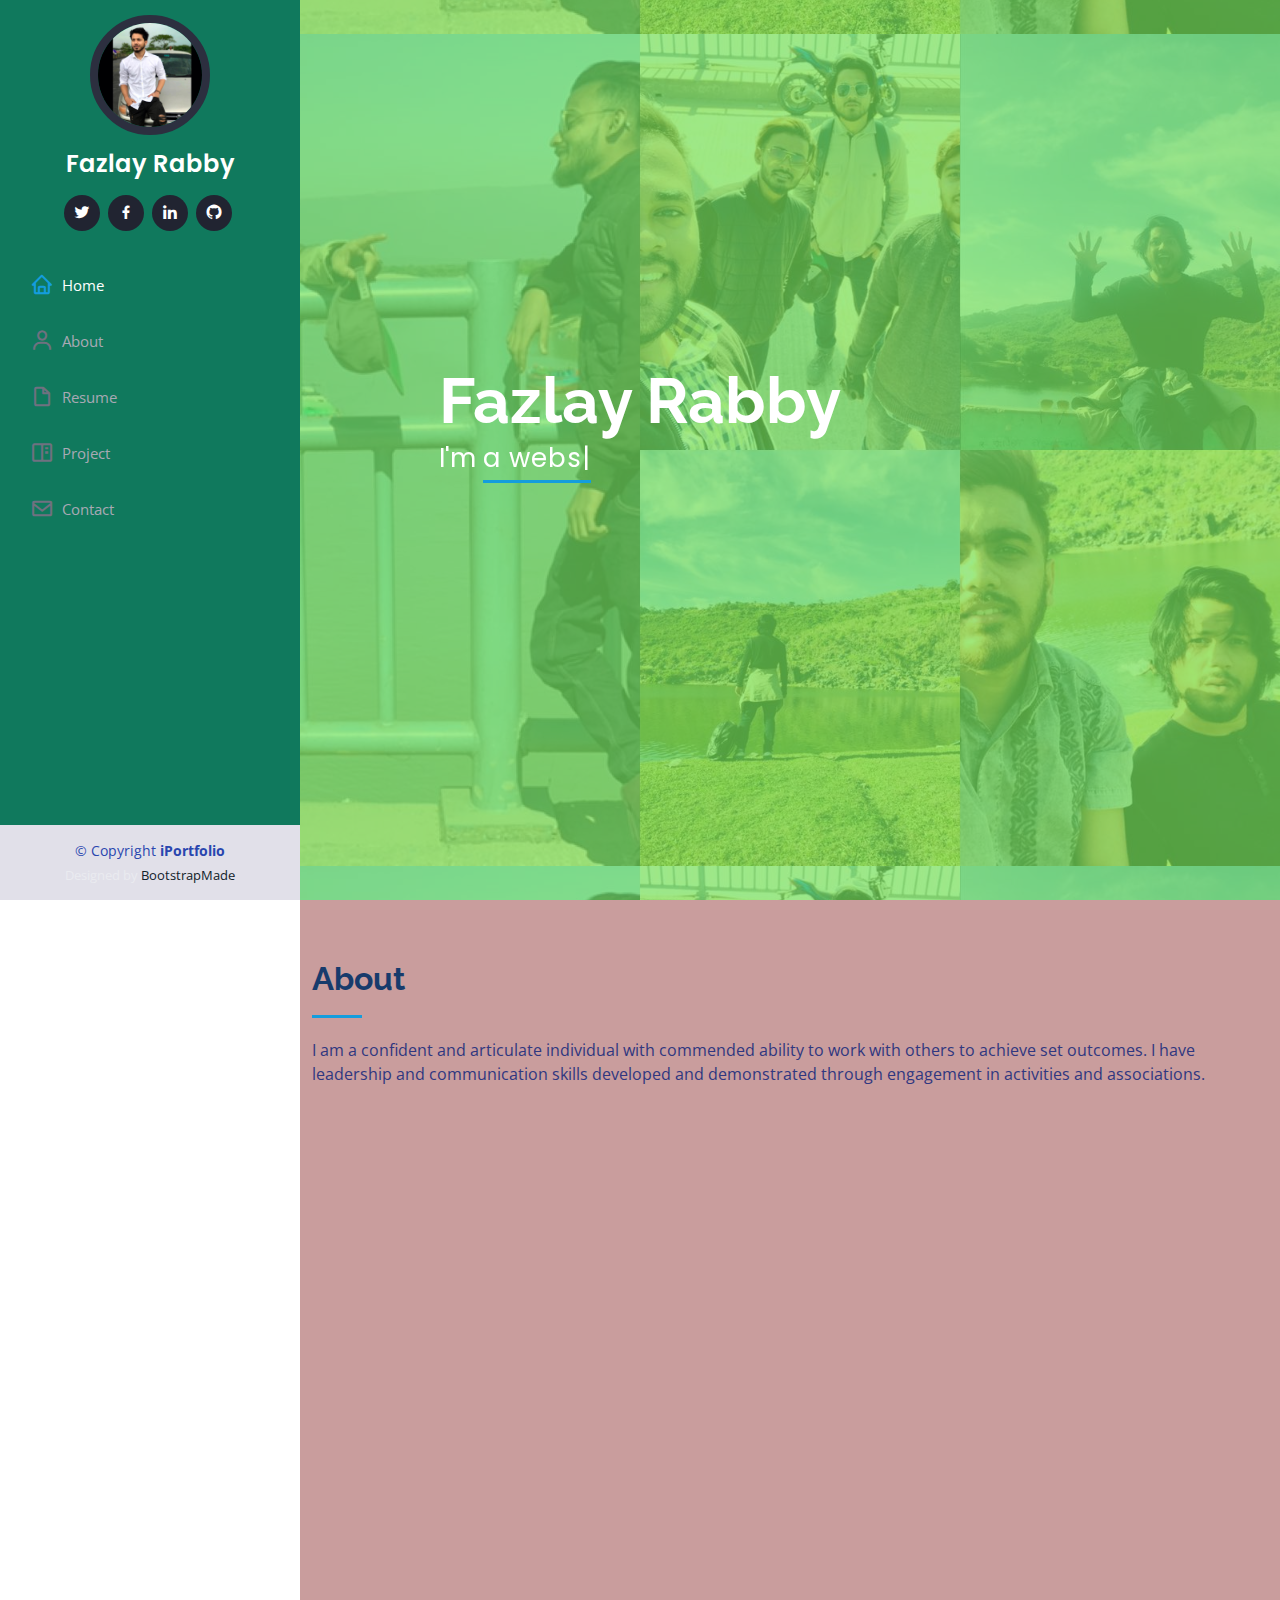
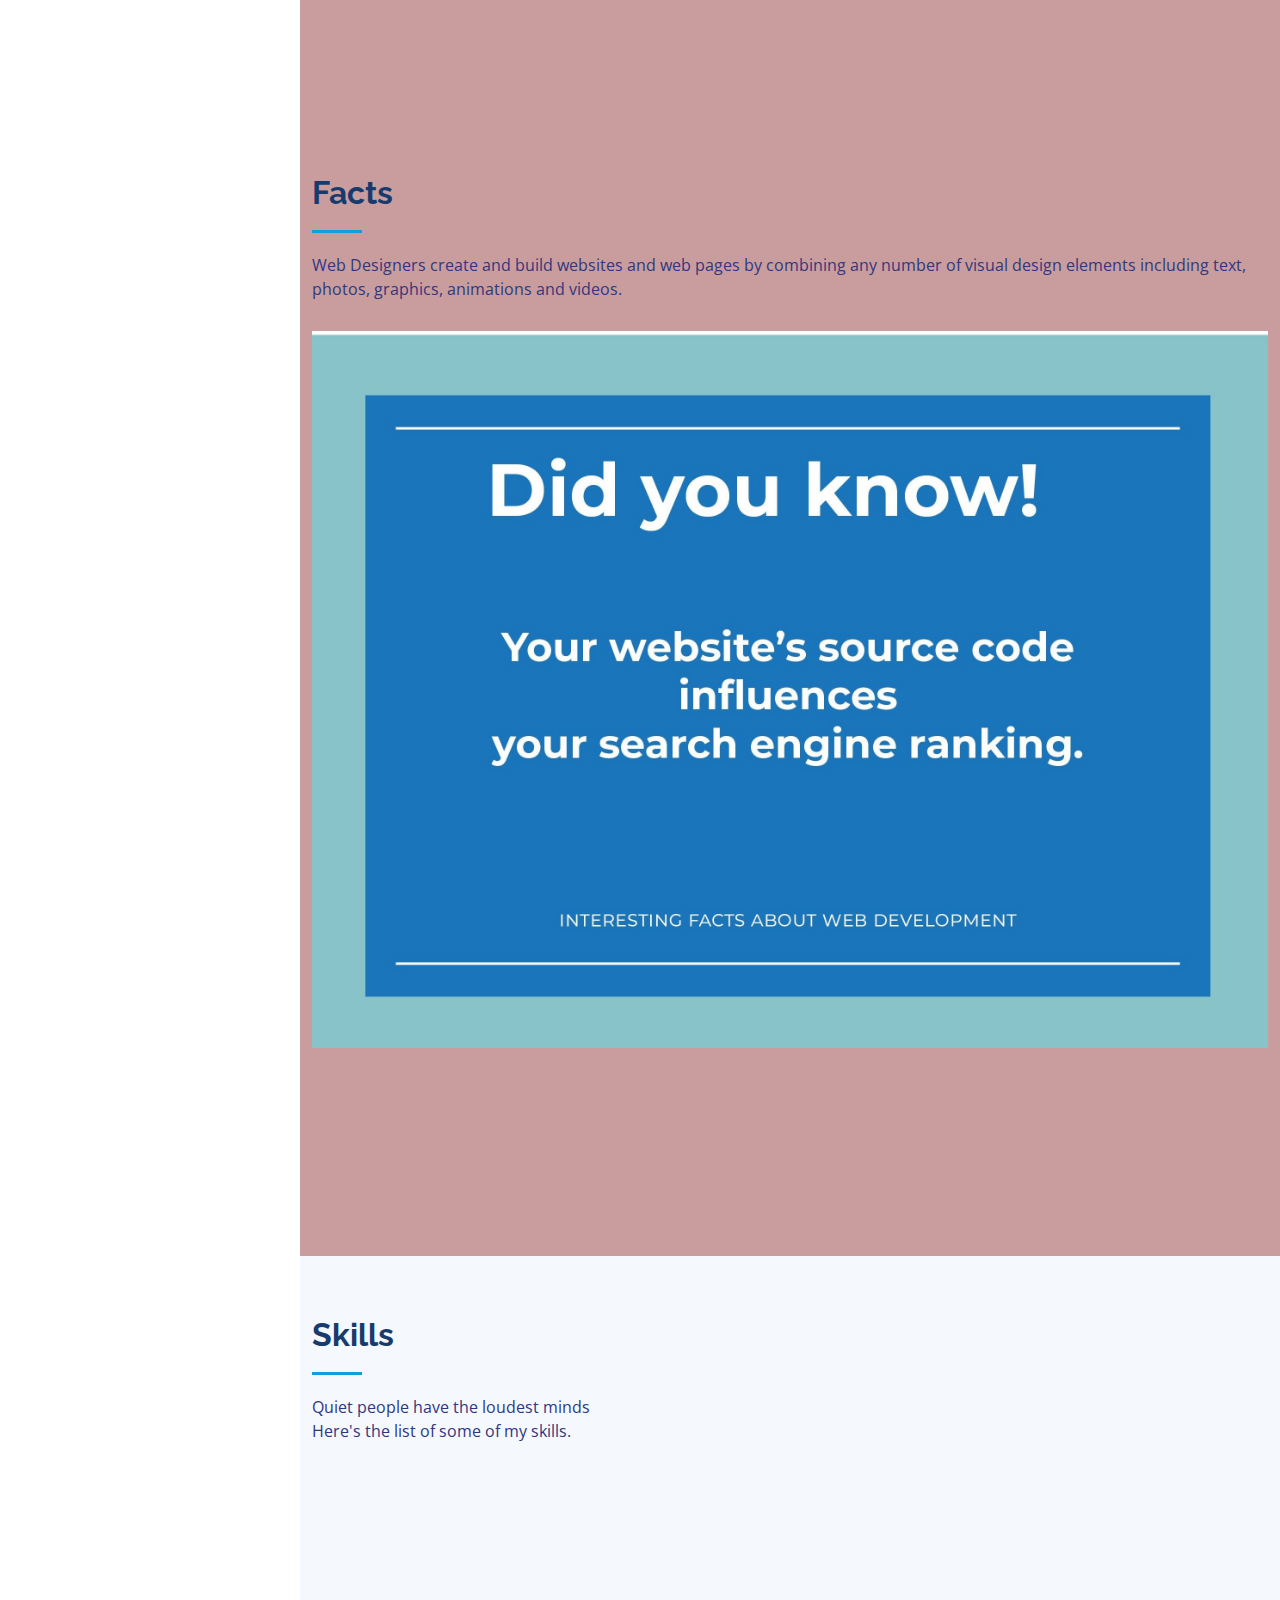
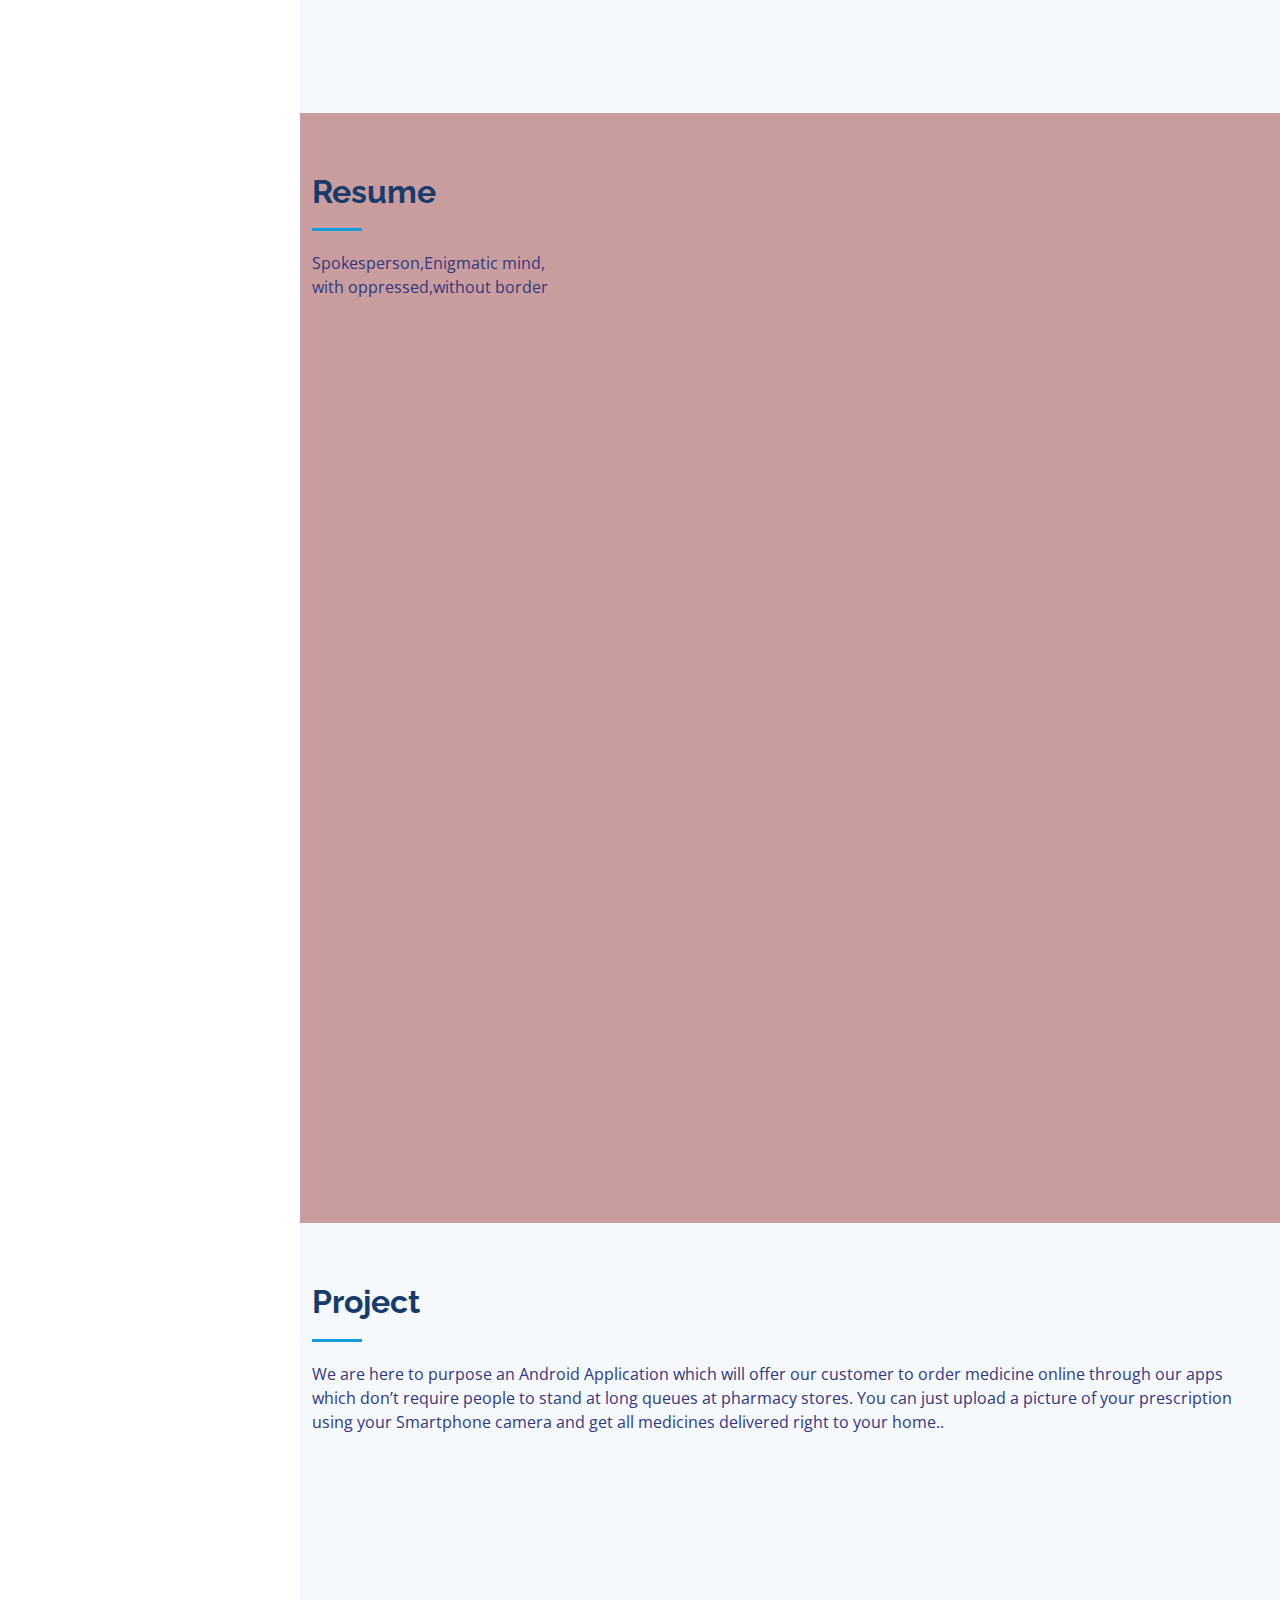
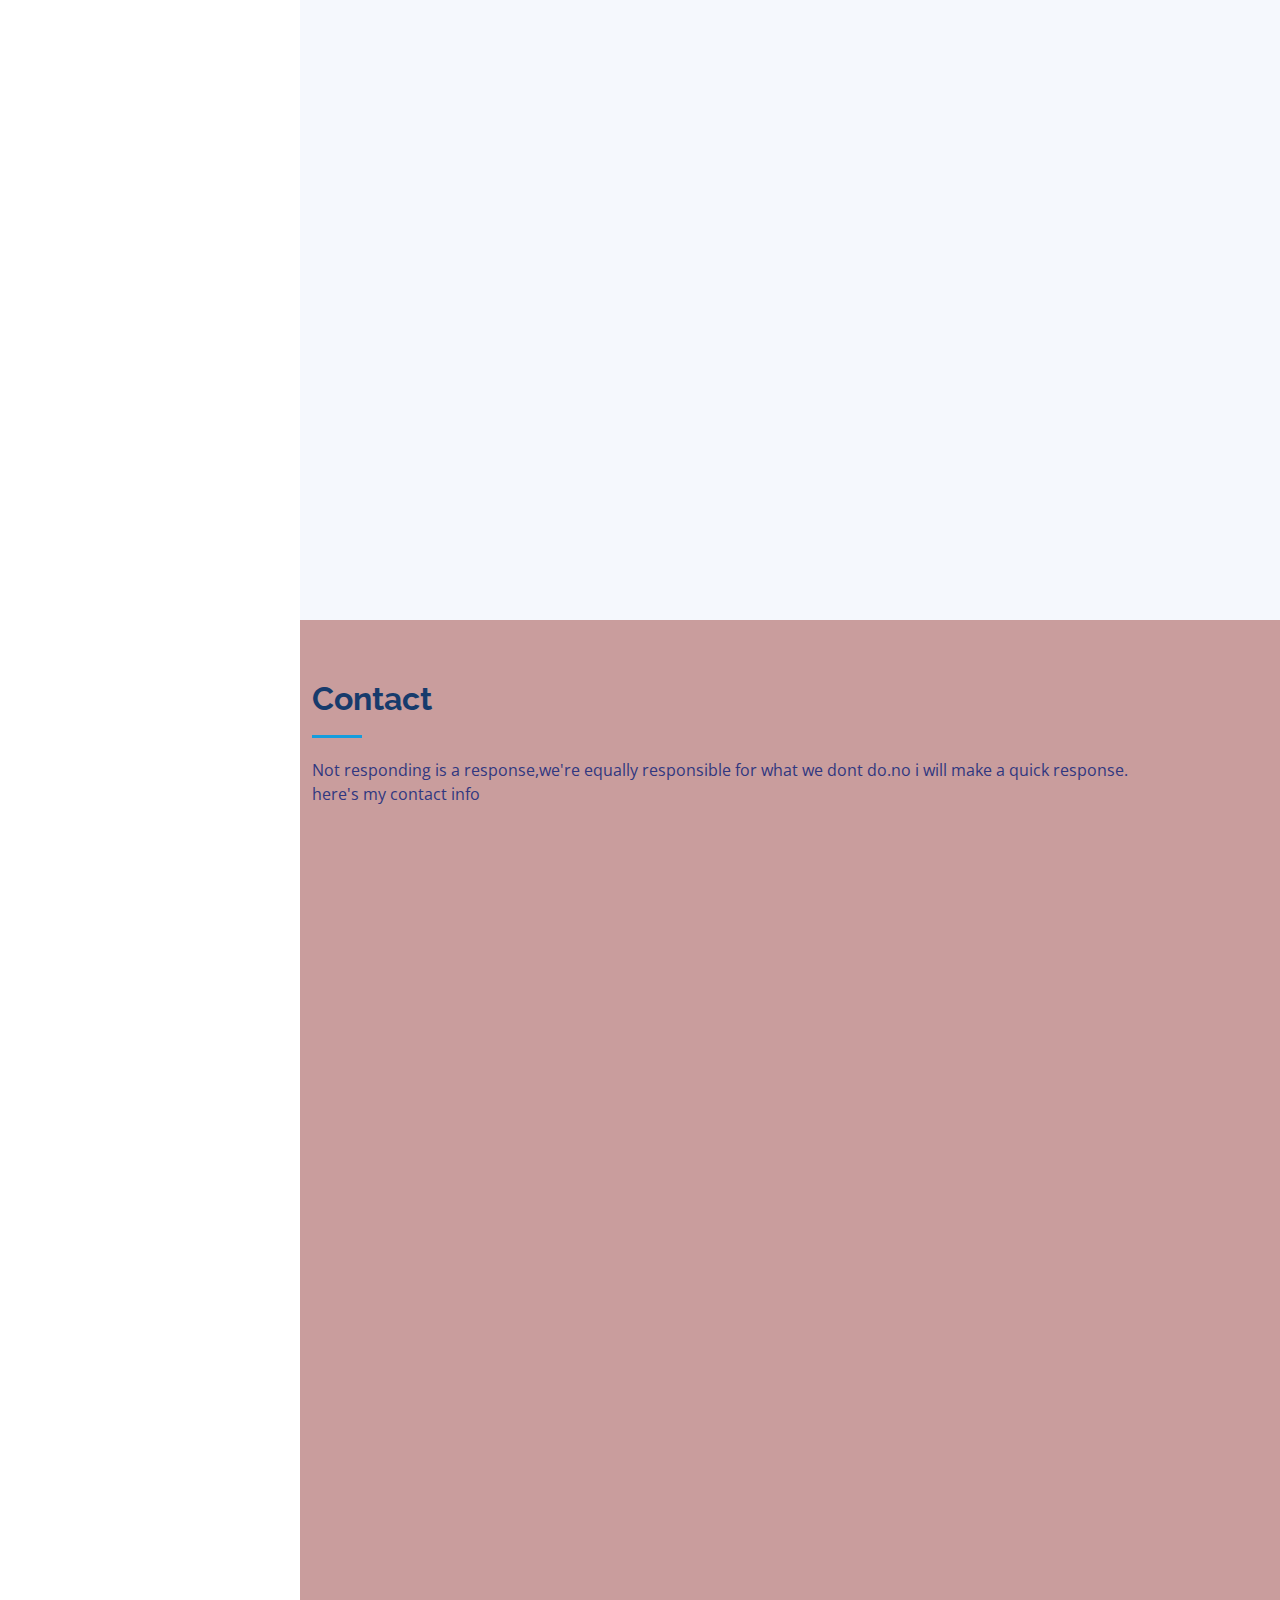
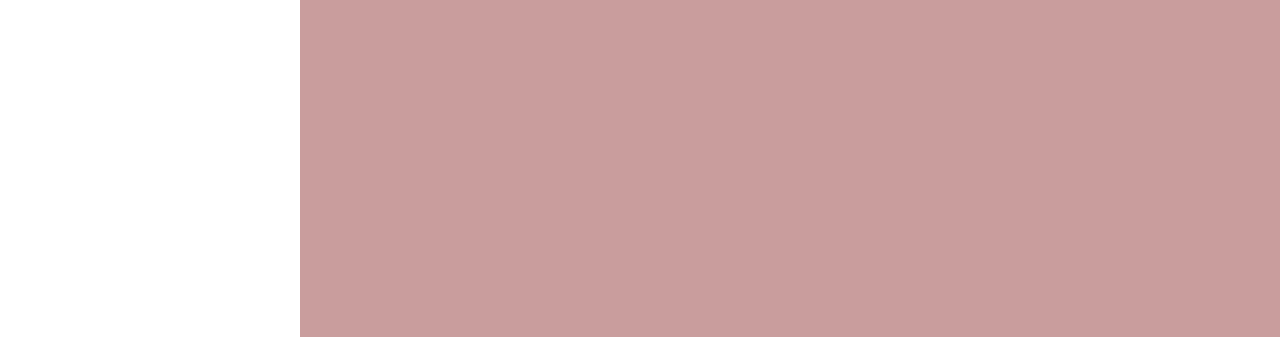
<file: index.html>
<!DOCTYPE html>
<html lang="en">

<head>
  <meta charset="utf-8">
  <meta content="width=device-width, initial-scale=1.0" name="viewport">

  <title> fazlay Rabby portfolio- Index</title>
  <meta content="" name="description">
  <meta content="" name="keywords">

  <!-- Favicons -->
  <link href="assets/img/favicon.png" rel="icon">
  <link href="assets/img/apple-touch-icon.png" rel="apple-touch-icon">

  <!-- Google Fonts -->
  <link href="https://fonts.googleapis.com/css?family=Open+Sans:300,300i,400,400i,600,600i,700,700i|Raleway:300,300i,400,400i,500,500i,600,600i,700,700i|Poppins:300,300i,400,400i,500,500i,600,600i,700,700i" rel="stylesheet">

  <!-- Vendor CSS Files -->
  <link href="assets/vendor/aos/aos.css" rel="stylesheet">
  <link href="assets/vendor/bootstrap/css/bootstrap.min.css" rel="stylesheet">
  <link href="assets/vendor/bootstrap-icons/bootstrap-icons.css" rel="stylesheet">
  <link href="assets/vendor/boxicons/css/boxicons.min.css" rel="stylesheet">
  <link href="assets/vendor/glightbox/css/glightbox.min.css" rel="stylesheet">
  <link href="assets/vendor/swiper/swiper-bundle.min.css" rel="stylesheet">

  <!-- Template Main CSS File -->
  <link href="assets/css/style.css" rel="stylesheet">

  <!-- =======================================================
  * Template Name: iPortfolio - v3.7.0
  * Template URL: https://bootstrapmade.com/iportfolio-bootstrap-portfolio-websites-template/
  * Author: BootstrapMade.com
  * License: https://bootstrapmade.com/license/
  ======================================================== -->
</head>

<body>

  <!-- ======= Mobile nav toggle button ======= -->
  <i class="bi bi-list mobile-nav-toggle d-xl-none"></i>

  <!-- ======= Header ======= -->
  <header id="header">
    <div class="d-flex flex-column">

      <div class="profile">
        <img src="assets/img/dp.jpg" alt="" class="img-fluid rounded-circle">
        <h1 class="text-light"><a href="index.html">Fazlay Rabby</a></h1>

        <div class="social-links mt-3 text-center">
          <a href="https://twitter.com/RabbiFazzle" class="twitter"><i class="bx bxl-twitter"></i></a>
          <a href="https://www.facebook.com/fazzlerabbi/" class="facebook"><i class="bx bxl-facebook"></i></a>
          <a href="https://www.linkedin.com/in/fazlay-rabby-6b319121a/" class="linkedin"><i class="bx bxl-linkedin"></i></a>
          <a href="https://github.com/fazlayrabby0036" class="github"><i class="bx bxl-github"></i></a>

         
        </div>
      </div>

      <nav id="navbar" class="nav-menu navbar">
        <ul>
          <li><a href="#hero" class="nav-link scrollto active"><i class="bx bx-home"></i> <span>Home</span></a></li>
          <li><a href="#about" class="nav-link scrollto"><i class="bx bx-user"></i> <span>About</span></a></li>
          <li><a href="#resume" class="nav-link scrollto"><i class="bx bx-file-blank"></i> <span>Resume</span></a></li>
          <li><a href="#portfolio" class="nav-link scrollto"><i class="bx bx-book-content"></i> <span>Project</span></a></li>
          <li><a href="#contact" class="nav-link scrollto"><i class="bx bx-envelope"></i> <span>Contact</span></a></li>
        </ul>
      </nav><!-- .nav-menu -->
    </div>
  </header><!-- End Header -->

  <!-- ======= Hero Section ======= -->
  <section id="hero" class="d-flex flex-column justify-content-center align-items-center">
    <div class="hero-container" data-aos="fade-in">
      <h1>Fazlay Rabby</h1>
      <p>I'm <span class="typed" data-typed-items="a website Designer,an android application creator,a Developer,a keen Learner,"></span></p>
    </div>
  </section><!-- End Hero -->

  <main id="main">

    <!-- ======= About Section ======= -->
    <section id="about" class="about">
      <div class="container">

        <div class="section-title">
          <h2>About</h2>
          <p>I am a confident and articulate individual with commended ability to work with others to achieve set outcomes. I have leadership and communication skills developed and demonstrated through engagement in activities and associations.</p>
        </div>

        <div class="row">
          <div class="col-lg-4" data-aos="fade-right">
            <img src="assets/img/np.jpg" class="img-fluid" alt="">
          </div>
          <div class="col-lg-8 pt-4 pt-lg-0 content" data-aos="fade-left">
            <h3>Content Writer &amp; Web Designer.</h3>
            <p class="fst-italic">
              I am a highly motivated individual with key strengths which include strong attention to detail and willingness to learn and develop professionally.
            </p>
            <div class="row">
              <div class="col-lg-6">
                <ul>
                  <li><i class="bi bi-chevron-right"></i> <strong>Birthday:</strong> <span>17 May 2000</span></li>
                  <li><i class="bi bi-chevron-right"></i> <strong>Website:</strong> <span>www.example.com</span></li>
                  <li><i class="bi bi-chevron-right"></i> <strong>Phone:</strong> <span>01799860990</span></li>
                  <li><i class="bi bi-chevron-right"></i> <strong>City:</strong> <span>Sylhet, Bangladesh</span></li>
                </ul>
              </div>
              <div class="col-lg-6">
                <ul>
                  <li><i class="bi bi-chevron-right"></i> <strong>Age:</strong> <span>22</span></li>
                  <li><i class="bi bi-chevron-right"></i> <strong>educational Email:</strong> <span>cse_1822020036@lu.ac.bd</span></li>
                  <li><i class="bi bi-chevron-right"></i> <strong>Status:</strong> <span>Available</span></li>
                </ul>
              </div>
            </div>
            <p>•	Recently developed an android based mobile application (using flutter).<br>
              •	Advanced problem solving and numeracy skills.<br>
              •	Precise understanding in various programming language including: Dart (flutter frame work), java,c-programming.<br>
              •	Advanced understanding in NETWORKING. Practically designed a network using Cisco pocket tracer.<br>
              •	Fluent English speaking ability.<br>
              •	Ability to take the initiative and work well under tremendous pressure, ensuring strict deadlines are met, as successfully demonstrated during projects and assignments.
              <br>
            </p>
          </div>
        </div>

      </div>
    </section><!-- End About Section -->

    <!-- ======= Facts Section ======= -->
    <section id="facts" class="facts">
      <div class="container">

        <div class="section-title">
          <h2>Facts</h2>
          <p>Web Designers create and build websites and web pages by combining any number of visual design elements including text, photos, graphics, animations and videos.</p>
        </div>
              <div>
                <img src="assets/img/dyn.jpg" alt=""class="img-fluid">
              </div>
        <div class="row no-gutters">

          <div class="col-lg-3 col-md-6 d-md-flex align-items-md-stretch" data-aos="fade-up">
            <div class="count-box">
              <i class="bi bi-emoji-smile"></i>
              <span data-purecounter-start="0" data-purecounter-end="0036" data-purecounter-duration="1" class="purecounter"></span>
              <p><strong>Happy Clients</strong> Happy thoughts</p>
            </div>
    

        </div>

      </div>
    </section><!-- End Facts Section -->

    <!-- ======= Skills Section ======= -->
    <section id="skills" class="skills section-bg">
      <div class="container">

        <div class="section-title">
          <h2>Skills</h2>
          <p>Quiet people have the loudest minds <br> Here's the list of some of my skills. </p>
        </div>

        <div class="row skills-content">

          <div class="col-lg-6" data-aos="fade-up">

            <div class="progress">
              <span class="skill">HTML <i class="val">80%</i></span>
              <div class="progress-bar-wrap">
                <div class="progress-bar" role="progressbar" aria-valuenow="100" aria-valuemin="0" aria-valuemax="100"></div>
              </div>
            </div>

            <div class="progress">
              <span class="skill">CSS <i class="val">70%</i></span>
              <div class="progress-bar-wrap">
                <div class="progress-bar" role="progressbar" aria-valuenow="90" aria-valuemin="0" aria-valuemax="100"></div>
              </div>
            </div>

            <div class="progress">
              <span class="skill">JavaScript <i class="val">60%</i></span>
              <div class="progress-bar-wrap">
                <div class="progress-bar" role="progressbar" aria-valuenow="75" aria-valuemin="0" aria-valuemax="100"></div>
              </div>
            </div>

          </div>

          <div class="col-lg-6" data-aos="fade-up" data-aos-delay="100">

            <div class="progress">
              <span class="skill">PHP <i class="val">70%</i></span>
              <div class="progress-bar-wrap">
                <div class="progress-bar" role="progressbar" aria-valuenow="80" aria-valuemin="0" aria-valuemax="100"></div>
              </div>
            </div>

            <div class="progress">
              <span class="skill">WordPress <i class="val">90%</i></span>
              <div class="progress-bar-wrap">
                <div class="progress-bar" role="progressbar" aria-valuenow="90" aria-valuemin="0" aria-valuemax="100"></div>
              </div>
            </div>

            <div class="progress">
              <span class="skill">content writing <i class="val">90%</i></span>
              <div class="progress-bar-wrap">
                <div class="progress-bar" role="progressbar" aria-valuenow="55" aria-valuemin="0" aria-valuemax="100"></div>
              </div>
            </div>

          </div>

        </div>

      </div>
    </section><!-- End Skills Section -->

    <!-- ======= Resume Section ======= -->
    <section id="resume" class="resume">
      <div class="container">

        <div class="section-title">
          <h2>Resume</h2>
          <p>Spokesperson,Enigmatic mind,<br>with oppressed,without border</p>
        </div>

        <div class="row">
          <div class="col-lg-6" data-aos="fade-up">
            <h3 class="resume-title">Sumary</h3>
            <div class="resume-item pb-0">
              <h4>Fazlay Rabby</h4>
              <p><em>passionate candidate</em></p>
              <ul>
                <li>East chowkidekhi,Sylhet</li>
                <li>01799860990</li>
                <li>fazlayrabby0036@gmail.com</li>
              </ul>
            </div>

            <h3 class="resume-title">Education</h3>
            <div class="resume-item">
              <h4>Bachalor in Computer Science engineering </h4>
              <h5>2018 - 2022</h5>
              <p><em>Leading University, Kamal Bazar, Sylhet</em></p>
              <p>I am Currently studying in leading university in the department of computer science and engineering</p>
            </div>
            <div class="resume-item">
              <h4>Higher School Certificate </h4>
              <h5>2015 - 2017</h5>
              <p><em>Blue Bird School & College,Mirer Moidan, Sylhet</em></p>
              <p>I completed my intermediate from this perticular College </p>
            </div>
            <div class="resume-item">
              <h4>Secondary School Certificate </h4>
              <h5>2009 - 2014</h5>
              <p><em>The Aided High School,zindabazar, Sylhet</em></p>
              <p>I completed my secondary studies from this perticular School </p>
            </div>
           
          </div>
          <div class="col-lg-6" data-aos="fade-up" data-aos-delay="100">
            <h3 class="resume-title">Professional Experience</h3>
            <div class="resume-item">
              <h4>Part-time Branch Manager at SALMA MATIN ELECTRONICS</h4>
              <H5>2017-2020</H5>
        
              <p><em>Shalutikor,Sylhet,bd </em></p>
              <ul>
                <li> Primary job function is to manage all aspects of the given task</li>
                <li>	Manage day-to-day store operations. </li>
                <li>Customer service and Cash handling, reconciliations and deposits</li>
                <li>	Customer satisfaction measured by surveys, Store safety and security</li>
              </ul>
            </div>
            <div class="resume-item">
              <h4>Program Orgonizer at EVENTZ360</h4>
              <h5>2019 - present</h5>
              <p><em>Amborkhana, Sylhet, bd</em></p>
              <ul>
                <li>	Responsible for organizing wedding activities</li>
            <li>and ensuring that the event runs smoothly</li>
            <li> as well as showing a calming nature to clients</li>
              </ul>
            </div>
          </div>
        </div>

      </div>
    </section><!-- End Resume Section -->

    <!-- ======= Portfolio Section ======= -->
    <section id="portfolio" class="portfolio section-bg">
      <div class="container">

        <div class="section-title">
          <h2>Project</h2>
          <p>We are here to purpose an Android Application which will offer our customer to order medicine online through our apps which don’t require people to stand at long queues at pharmacy stores. You can just upload a picture of your prescription using your Smartphone camera and get all medicines delivered right to your home..</p>
        </div>

       <div class="row" data-aos="fade-up">
          <div class="col-lg-12 d-flex justify-content-center">
            <ul id="portfolio-flters">
              <li data-filter="*" class="filter-active">All</li>
              <li data-filter=".filter-app">app</li>
              <li data-filter=".filter-card">home</li>
      
            </ul>
          </div>
        </div>

        <div class="row portfolio-container" data-aos="fade-up" data-aos-delay="100">

          <div class="col-lg-4 col-md-6 portfolio-item filter-app">
            <div class="portfolio-wrap">
              <img src="assets/img/pharma1.jpg" class="img-fluid" alt="">
              <div class="portfolio-links">
                <a href="assets/img/portfolio/portfolio-1.jpg" data-gallery="portfolioGallery" class="portfolio-lightbox" title="App 1"><i class="bx bx-plus"></i></a>
                <a href="portfolio-details.html" title="More Details"><i class="bx bx-link"></i></a>
              </div>
            </div>
          </div>

          <div class="col-lg-4 col-md-6 portfolio-item filter-web">
            <div class="portfolio-wrap">
              <img src="assets/img/pharma2.jpg" class="img-fluid" alt="">
              <div class="portfolio-links">
                <a href="assets/img/portfolio/portfolio-2.jpg" data-gallery="portfolioGallery" class="portfolio-lightbox" title="Web 3"><i class="bx bx-plus"></i></a>
                <a href="portfolio-details.html" title="More Details"><i class="bx bx-link"></i></a>
              </div>
            </div>
          </div>

          <div class="col-lg-4 col-md-6 portfolio-item filter-app">
            <div class="portfolio-wrap">
              <img src="assets/img/pharma3.jpg" class="img-fluid" alt="">
              <div class="portfolio-links">
                <a href="assets/img/portfolio/portfolio-3.jpg" data-gallery="portfolioGallery" class="portfolio-lightbox" title="App 2"><i class="bx bx-plus"></i></a>
                <a href="portfolio-details.html" title="More Details"><i class="bx bx-link"></i></a>
              </div>
            </div>
          </div>


          <div class="col-lg-4 col-md-6 portfolio-item filter-web">
            <div class="portfolio-wrap">
              <img src="assets/img/pharma4.jpg" class="img-fluid" alt="">
              <div class="portfolio-links">
                <a href="assets/img/portfolio/portfolio-5.jpg" data-gallery="portfolioGallery" class="portfolio-lightbox" title="Web 2"><i class="bx bx-plus"></i></a>
                <a href="portfolio-details.html" title="More Details"><i class="bx bx-link"></i></a>
              </div>
            </div>
          </div>

          <div class="col-lg-4 col-md-6 portfolio-item filter-app">
            <div class="portfolio-wrap">
              <img src="assets/img/pharma5.jpg" class="img-fluid" alt="">
              <div class="portfolio-links">
                <a href="assets/img/portfolio/portfolio-6.jpg" data-gallery="portfolioGallery" class="portfolio-lightbox" title="App 3"><i class="bx bx-plus"></i></a>
                <a href="portfolio-details.html" title="More Details"><i class="bx bx-link"></i></a>
              </div>
            </div>
          </div>

         



        </div>

      </div>
    </section><!-- End Portfolio Section -->


    

    <!-- ======= Contact Section ======= -->
    <section id="contact" class="contact">
      <div class="container">

        <div class="section-title">
          <h2>Contact</h2>
          <p>Not responding is a response,we're equally responsible for what we dont do.no i will make a quick response.<br> here's my contact info</p>
        </div>

        <div class="row" data-aos="fade-in">

          <div class="col-lg-5 d-flex align-items-stretch">
            <div class="info">
              <div class="address">
                <i class="bi bi-geo-alt"></i>
                <h4>Location:</h4>
                <p>218/6 Rongdhunu,East Chowkidekhi,Sylhet</p>
              </div>

              <div class="email">
                <i class="bi bi-envelope"></i>
                <h4>Email:</h4>
                <p>fazlayrabby0036@gmail.com</p>
              </div>

              <div class="phone">
                <i class="bi bi-phone"></i>
                <h4>Call:</h4>
                <p>01799860090</p>
             

          </div>

          <div class="col-lg-7 mt-5 mt-lg-0 d-flex align-items-stretch">
            <form action="forms/contact.php" method="post" role="form" class="php-email-form">
              <div class="row">
                <div class="form-group col-md-6">
                  <label for="name">Your Name</label>
                  <input type="text" name="name" class="form-control" id="name" required>
                </div>
                <div class="form-group col-md-6">
                  <label for="name">Your Email</label>
                  <input type="email" class="form-control" name="email" id="email" required>
                </div>
              </div>
              <div class="form-group">
                <label for="name">Subject</label>
                <input type="text" class="form-control" name="subject" id="subject" required>
              </div>
              <div class="form-group">
                <label for="name">Message</label>
                <textarea class="form-control" name="message" rows="10" required></textarea>
              </div>
              <div class="my-3">
                <div class="loading">Loading</div>
                <div class="error-message"></div>
                <div class="sent-message">Your message has been sent. Thank you!</div>
              </div>
              <div class="text-center"><button type="submit">Send Message</button></div>
            </form>
          </div>

        </div>

      </div>
    </section><!-- End Contact Section -->

  </main><!-- End #main -->

  <!-- ======= Footer ======= -->
  <footer id="footer">
    <div class="container">
      <div class="copyright">
        &copy; Copyright <strong><span>iPortfolio</span></strong>
      </div>
      <div class="credits">
        <!-- All the links in the footer should remain intact. -->
        <!-- You can delete the links only if you purchased the pro version. -->
        <!-- Licensing information: https://bootstrapmade.com/license/ -->
        <!-- Purchase the pro version with working PHP/AJAX contact form: https://bootstrapmade.com/iportfolio-bootstrap-portfolio-websites-template/ -->
        Designed by <a href="https://bootstrapmade.com/">BootstrapMade</a>
      </div>
    </div>
  </footer><!-- End  Footer -->

  <a href="#" class="back-to-top d-flex align-items-center justify-content-center"><i class="bi bi-arrow-up-short"></i></a>

  <!-- Vendor JS Files -->
  <script src="assets/vendor/purecounter/purecounter.js"></script>
  <script src="assets/vendor/aos/aos.js"></script>
  <script src="assets/vendor/bootstrap/js/bootstrap.bundle.min.js"></script>
  <script src="assets/vendor/glightbox/js/glightbox.min.js"></script>
  <script src="assets/vendor/isotope-layout/isotope.pkgd.min.js"></script>
  <script src="assets/vendor/swiper/swiper-bundle.min.js"></script>
  <script src="assets/vendor/typed.js/typed.min.js"></script>
  <script src="assets/vendor/waypoints/noframework.waypoints.js"></script>
  <script src="assets/vendor/php-email-form/validate.js"></script>

  <!-- Template Main JS File -->
  <script src="assets/js/main.js"></script>

</body>

</html>
</file>
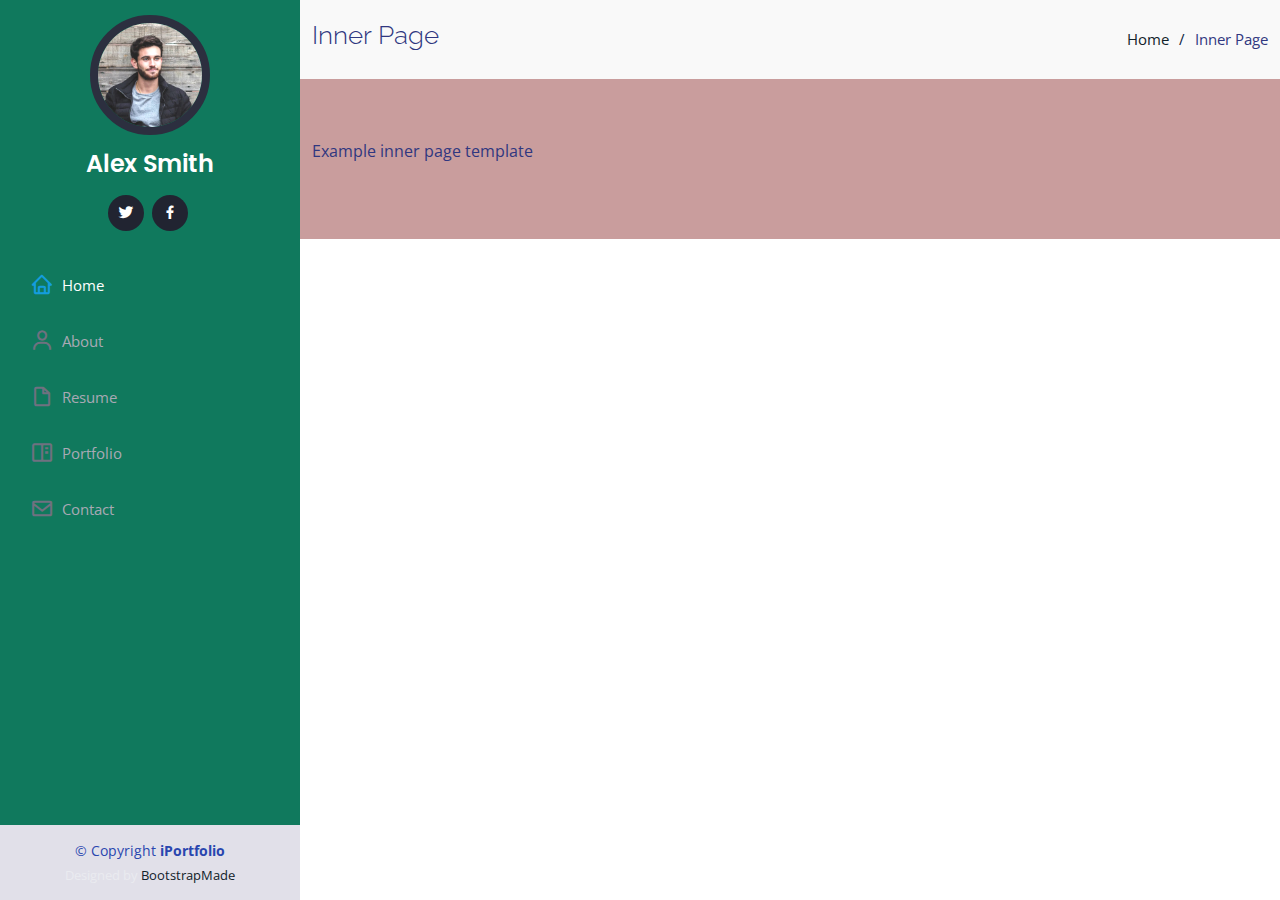
<file: inner-page.html>
<!DOCTYPE html>
<html lang="en">

<head>
  <meta charset="utf-8">
  <meta content="width=device-width, initial-scale=1.0" name="viewport">

  <title>Inner Page - iPortfolio Bootstrap Template</title>
  <meta content="" name="description">
  <meta content="" name="keywords">

  <!-- Favicons -->
  <link href="assets/img/favicon.png" rel="icon">
  <link href="assets/img/apple-touch-icon.png" rel="apple-touch-icon">

  <!-- Google Fonts -->
  <link href="https://fonts.googleapis.com/css?family=Open+Sans:300,300i,400,400i,600,600i,700,700i|Raleway:300,300i,400,400i,500,500i,600,600i,700,700i|Poppins:300,300i,400,400i,500,500i,600,600i,700,700i" rel="stylesheet">

  <!-- Vendor CSS Files -->
  <link href="assets/vendor/aos/aos.css" rel="stylesheet">
  <link href="assets/vendor/bootstrap/css/bootstrap.min.css" rel="stylesheet">
  <link href="assets/vendor/bootstrap-icons/bootstrap-icons.css" rel="stylesheet">
  <link href="assets/vendor/boxicons/css/boxicons.min.css" rel="stylesheet">
  <link href="assets/vendor/glightbox/css/glightbox.min.css" rel="stylesheet">
  <link href="assets/vendor/swiper/swiper-bundle.min.css" rel="stylesheet">

  <!-- Template Main CSS File -->
  <link href="assets/css/style.css" rel="stylesheet">

  <!-- =======================================================
  * Template Name: iPortfolio - v3.7.0
  * Template URL: https://bootstrapmade.com/iportfolio-bootstrap-portfolio-websites-template/
  * Author: BootstrapMade.com
  * License: https://bootstrapmade.com/license/
  ======================================================== -->
</head>

<body>

  <!-- ======= Mobile nav toggle button ======= -->
  <i class="bi bi-list mobile-nav-toggle d-xl-none"></i>

  <!-- ======= Header ======= -->
  <header id="header">
    <div class="d-flex flex-column">

      <div class="profile">
        <img src="assets/img/profile-img.jpg" alt="" class="img-fluid rounded-circle">
        <h1 class="text-light"><a href="index.html">Alex Smith</a></h1>
        <div class="social-links mt-3 text-center">
          <a href="#" class="twitter"><i class="bx bxl-twitter"></i></a>
          <a href="#" class="facebook"><i class="bx bxl-facebook"></i></a>
 
        </div>
      </div>

      <nav id="navbar" class="nav-menu navbar">
        <ul>
          <li><a href="#hero" class="nav-link scrollto active"><i class="bx bx-home"></i> <span>Home</span></a></li>
          <li><a href="#about" class="nav-link scrollto"><i class="bx bx-user"></i> <span>About</span></a></li>
          <li><a href="#resume" class="nav-link scrollto"><i class="bx bx-file-blank"></i> <span>Resume</span></a></li>
          <li><a href="#project" class="nav-link scrollto"><i class="bx bx-book-content"></i> <span>Portfolio</span></a></li>
          <li><a href="#contact" class="nav-link scrollto"><i class="bx bx-envelope"></i> <span>Contact</span></a></li>
        </ul>
      </nav><!-- .nav-menu -->
    </div>
  </header><!-- End Header -->

  <main id="main">

    <!-- ======= Breadcrumbs ======= -->
    <section class="breadcrumbs">
      <div class="container">

        <div class="d-flex justify-content-between align-items-center">
          <h2>Inner Page</h2>
          <ol>
            <li><a href="index.html">Home</a></li>
            <li>Inner Page</li>
          </ol>
        </div>

      </div>
    </section><!-- End Breadcrumbs -->

    <section class="inner-page">
      <div class="container">
        <p>
          Example inner page template
        </p>
      </div>
    </section>

  </main><!-- End #main -->

  <!-- ======= Footer ======= -->
  <footer id="footer">
    <div class="container">
      <div class="copyright">
        &copy; Copyright <strong><span>iPortfolio</span></strong>
      </div>
      <div class="credits">
        <!-- All the links in the footer should remain intact. -->
        <!-- You can delete the links only if you purchased the pro version. -->
        <!-- Licensing information: https://bootstrapmade.com/license/ -->
        <!-- Purchase the pro version with working PHP/AJAX contact form: https://bootstrapmade.com/iportfolio-bootstrap-portfolio-websites-template/ -->
        Designed by <a href="https://bootstrapmade.com/">BootstrapMade</a>
      </div>
    </div>
  </footer><!-- End  Footer -->

  <a href="#" class="back-to-top d-flex align-items-center justify-content-center"><i class="bi bi-arrow-up-short"></i></a>

  <!-- Vendor JS Files -->
  <script src="assets/vendor/purecounter/purecounter.js"></script>
  <script src="assets/vendor/aos/aos.js"></script>
  <script src="assets/vendor/bootstrap/js/bootstrap.bundle.min.js"></script>
  <script src="assets/vendor/glightbox/js/glightbox.min.js"></script>
  <script src="assets/vendor/isotope-layout/isotope.pkgd.min.js"></script>
  <script src="assets/vendor/swiper/swiper-bundle.min.js"></script>
  <script src="assets/vendor/typed.js/typed.min.js"></script>
  <script src="assets/vendor/waypoints/noframework.waypoints.js"></script>
  <script src="assets/vendor/php-email-form/validate.js"></script>

  <!-- Template Main JS File -->
  <script src="assets/js/main.js"></script>

</body>

</html>
</file>
<file: assets/css/style.css>
/**
* Template Name: iPortfolio - v3.7.0
* Template URL: https://bootstrapmade.com/iportfolio-bootstrap-portfolio-websites-template/
* Author: BootstrapMade.com
* License: https://bootstrapmade.com/license/
*/

/*--------------------------------------------------------------
# General
--------------------------------------------------------------*/
body {
  font-family: "Open Sans", sans-serif;
  color: #303780;
}

a {
  color: #11222a;
  text-decoration: none;
}

a:hover {
  color: #37b3ed;
  text-decoration: none;
}

h1, h2, h3, h4, h5, h6 {
  font-family: "Raleway", sans-serif;
}

/*--------------------------------------------------------------
# Back to top button
--------------------------------------------------------------*/
.back-to-top {
  position: fixed;
  visibility: hidden;
  opacity: 0;
  right: 15px;
  bottom: 15px;
  z-index: 996;
  background: #61dd14;
  width: 40px;
  height: 40px;
  border-radius: 50px;
  transition: all 0.4s;
}
.back-to-top i {
  font-size: 28px;
  color: #fff;
  line-height: 0;
}
.back-to-top:hover {
  background: #2eafec;
  color: #fff;
}
.back-to-top.active {
  visibility: visible;
  opacity: 1;
}

/*--------------------------------------------------------------
# Header
--------------------------------------------------------------*/
#header {
  position: fixed;
  top: 0;
  left: 0;
  bottom: 0;
  width: 300px;
  transition: all ease-in-out 0.5s;
  z-index: 9997;
  transition: all 0.5s;
  padding: 0 15px;
  background: #10795d;
  overflow-y: auto;
}
#header .profile img {
  margin: 15px auto;
  display: block;
  width: 120px;
  border: 8px solid #2c2f3f;
}
#header .profile h1 {
  font-size: 24px;
  margin: 0;
  padding: 0;
  font-weight: 600;
  -moz-text-align-last: center;
  text-align-last: center;
  font-family: "Poppins", sans-serif;
}
#header .profile h1 a, #header .profile h1 a:hover {
  color: #fff;
  text-decoration: none;
}
#header .profile .social-links a {
  font-size: 18px;
  display: inline-block;
  background: #212431;
  color: #fff;
  line-height: 1;
  padding: 8px 0;
  margin-right: 4px;
  border-radius: 50%;
  text-align: center;
  width: 36px;
  height: 36px;
  transition: 0.3s;
}
#header .profile .social-links a:hover {
  background: #149ddd;
  color: #fff;
  text-decoration: none;
}

#main {
  margin-left: 300px;
  background-color: rgb(201, 157, 157);
}

@media (max-width: 1199px) {
  #header {
    left: -300px;
  }

  #main {
    margin-left: 0;
  }
}
/*--------------------------------------------------------------
# Navigation Menu
--------------------------------------------------------------*/
/* Desktop Navigation */
.nav-menu {
  padding: 30px 0 0 0;
}
.nav-menu * {
  margin: 0;
  padding: 0;
  list-style: none;
}
.nav-menu > ul > li {
  position: relative;
  white-space: nowrap;
}
.nav-menu a, .nav-menu a:focus {
  display: flex;
  align-items: center;
  color: #a8a9b4;
  padding: 12px 15px;
  margin-bottom: 8px;
  transition: 0.3s;
  font-size: 15px;
}
.nav-menu a i, .nav-menu a:focus i {
  font-size: 24px;
  padding-right: 8px;
  color: #6f7180;
}
.nav-menu a:hover, .nav-menu .active, .nav-menu .active:focus, .nav-menu li:hover > a {
  text-decoration: none;
  color: #fff;
}
.nav-menu a:hover i, .nav-menu .active i, .nav-menu .active:focus i, .nav-menu li:hover > a i {
  color: #149ddd;
}

/* Mobile Navigation */
.mobile-nav-toggle {
  position: fixed;
  right: 15px;
  top: 15px;
  z-index: 9998;
  border: 0;
  font-size: 24px;
  transition: all 0.4s;
  outline: none !important;
  background-color: #f3f3f3;
  color: rgb(255, 255, 255);
  width: 40px;
  height: 40px;
  display: inline-flex;
  align-items: center;
  justify-content: center;
  line-height: 0;
  border-radius: 50px;
  cursor: pointer;
}

.mobile-nav-active {
  overflow: hidden;
}
.mobile-nav-active #header {
  left: 0;
}

/*--------------------------------------------------------------
# Hero Section
--------------------------------------------------------------*/
#hero {
  width: 100%;
  height: 100vh;
  background: url("../img/kk.jpg") center;
  background-size: contain;
}
#hero:before {
  content: "";
  background: rgba(118, 226, 88, 0.694);
  position: absolute;
  bottom: 0;
  top: 0;
  left: 0;
  right: 0;
  z-index: 1;
}
#hero .hero-container {
  position: relative;
  z-index: 2;
  min-width: px;
}
#hero h1 {
  margin: 0 0 10px 0;
  font-size: 64px;
  font-weight: 700;
  line-height: 56px;
  color: #fff;
}
#hero p {
  color: #fff;
  margin-bottom: 50px;
  font-size: 26px;
  font-family: "Poppins", sans-serif;
}
#hero p span {
  color: #fff;
  padding-bottom: 4px;
  letter-spacing: 1px;
  border-bottom: 3px solid #149ddd;
}
@media (min-width: 1024px) {
  #hero {
    background-attachment: fixed;
  }
}
@media (max-width: 768px) {
  #hero h1 {
    font-size: 28px;
    line-height: 36px;
  }
  #hero h2 {
    font-size: 18px;
    line-height: 24px;
    margin-bottom: 30px;
  }
}

/*--------------------------------------------------------------
# Sections General
--------------------------------------------------------------*/
section {
  padding: 60px 0;
  overflow: hidden;
}

.section-bg {
  background: #f5f8fd;
}

.section-title {
  padding-bottom: 30px;
}
.section-title h2 {
  font-size: 32px;
  font-weight: bold;
  margin-bottom: 20px;
  padding-bottom: 20px;
  position: relative;
  color: #173b6c;
}
.section-title h2::after {
  content: "";
  position: absolute;
  display: block;
  width: 50px;
  height: 3px;
  background: #149ddd;
  bottom: 0;
  left: 0;
}
.section-title p {
  margin-bottom: 0;
}

/*--------------------------------------------------------------
# About
--------------------------------------------------------------*/
.about .content h3 {
  font-weight: 700;
  font-size: 26px;
  color: #173b6c;
}
.about .content ul {
  list-style: none;
  padding: 0;
}
.about .content ul li {
  margin-bottom: 20px;
  display: flex;
  align-items: center;
}
.about .content ul strong {
  margin-right: 10px;
}
.about .content ul i {
  font-size: 16px;
  margin-right: 5px;
  color: #149ddd;
  line-height: 0;
}
.about .content p:last-child {
  margin-bottom: 0;
}

/*--------------------------------------------------------------
# Facts
--------------------------------------------------------------*/
.facts {
  padding-bottom: 30px;
}
.facts .count-box {
  padding: 30px;
  width: 100%;
}
.facts .count-box i {
  display: block;
  font-size: 44px;
  color: #149ddd;
  float: left;
  line-height: 0;
}
.facts .count-box span {
  font-size: 48px;
  line-height: 40px;
  display: block;
  font-weight: 700;
  color: #050d18;
  margin-left: 60px;
}
.facts .count-box p {
  padding: 15px 0 0 0;
  margin: 0 0 0 60px;
  font-family: "Raleway", sans-serif;
  font-size: 14px;
  color: #122f57;
}
.facts .count-box a {
  font-weight: 600;
  display: block;
  margin-top: 20px;
  color: #122f57;
  font-size: 15px;
  font-family: "Poppins", sans-serif;
  transition: ease-in-out 0.3s;
}
.facts .count-box a:hover {
  color: #1f5297;
}

/*--------------------------------------------------------------
# Akills
--------------------------------------------------------------*/
.skills .progress {
  height: 60px;
  display: block;
  background: none;
  border-radius: 0;
}
.skills .progress .skill {
  padding: 0;
  margin: 0 0 6px 0;
  text-transform: uppercase;
  display: block;
  font-weight: 600;
  font-family: "Poppins", sans-serif;
  color: #050d18;
}
.skills .progress .skill .val {
  float: right;
  font-style: normal;
}
.skills .progress-bar-wrap {
  background: #dce8f8;
  height: 10px;
}
.skills .progress-bar {
  width: 1px;
  height: 10px;
  transition: 0.9s;
  background-color: #149ddd;
}

/*--------------------------------------------------------------
# Resume
--------------------------------------------------------------*/
.resume .resume-title {
  font-size: 26px;
  font-weight: 700;
  margin-top: 20px;
  margin-bottom: 20px;
  color: #050d18;
}
.resume .resume-item {
  padding: 0 0 20px 20px;
  margin-top: -2px;
  border-left: 2px solid #1f5297;
  position: relative;
}
.resume .resume-item h4 {
  line-height: 18px;
  font-size: 18px;
  font-weight: 600;
  text-transform: uppercase;
  font-family: "Poppins", sans-serif;
  color: #050d18;
  margin-bottom: 10px;
}
.resume .resume-item h5 {
  font-size: 16px;
  background: #e4edf9;
  padding: 5px 15px;
  display: inline-block;
  font-weight: 600;
  margin-bottom: 10px;
}
.resume .resume-item ul {
  padding-left: 20px;
}
.resume .resume-item ul li {
  padding-bottom: 10px;
}
.resume .resume-item:last-child {
  padding-bottom: 0;
}
.resume .resume-item::before {
  content: "";
  position: absolute;
  width: 16px;
  height: 16px;
  border-radius: 50px;
  left: -9px;
  top: 0;
  background: #fff;
  border: 2px solid #1f5297;
}

/*--------------------------------------------------------------
# Portfolio
--------------------------------------------------------------*/
.portfolio .portfolio-item {
  margin-bottom: 30px;
}
.portfolio #portfolio-flters {
  padding: 0;
  margin: 0 auto 35px auto;
  list-style: none;
  text-align: center;
  background: #fff;
  border-radius: 50px;
  padding: 2px 15px;
}
.portfolio #portfolio-flters li {
  cursor: pointer;
  display: inline-block;
  padding: 10px 15px 8px 15px;
  font-size: 14px;
  font-weight: 600;
  line-height: 1;
  text-transform: uppercase;
  color: #272829;
  margin-bottom: 5px;
  transition: all 0.3s ease-in-out;
}
.portfolio #portfolio-flters li:hover, .portfolio #portfolio-flters li.filter-active {
  color: #149ddd;
}
.portfolio #portfolio-flters li:last-child {
  margin-right: 0;
}
.portfolio .portfolio-wrap {
  transition: 0.3s;
  position: relative;
  overflow: hidden;
  z-index: 1;
}
.portfolio .portfolio-wrap::before {
  content: "";
  background: rgba(255, 255, 255, 0.5);
  position: absolute;
  left: 0;
  right: 0;
  top: 0;
  bottom: 0;
  transition: all ease-in-out 0.3s;
  z-index: 2;
  opacity: 0;
}
.portfolio .portfolio-wrap .portfolio-links {
  opacity: 1;
  left: 0;
  right: 0;
  bottom: -60px;
  z-index: 3;
  position: absolute;
  transition: all ease-in-out 0.3s;
  display: flex;
  justify-content: center;
}
.portfolio .portfolio-wrap .portfolio-links a {
  color: #fff;
  font-size: 28px;
  text-align: center;
  background: rgba(20, 157, 221, 0.75);
  transition: 0.3s;
  width: 50%;
}
.portfolio .portfolio-wrap .portfolio-links a:hover {
  background: rgba(20, 157, 221, 0.95);
}
.portfolio .portfolio-wrap .portfolio-links a + a {
  border-left: 1px solid #37b3ed;
}
.portfolio .portfolio-wrap:hover::before {
  top: 0;
  left: 0;
  right: 0;
  bottom: 0;
  opacity: 1;
}
.portfolio .portfolio-wrap:hover .portfolio-links {
  opacity: 1;
  bottom: 0;
}

/*--------------------------------------------------------------
# Portfolio Details
--------------------------------------------------------------*/
.portfolio-details {
  padding-top: 40px;
}
.portfolio-details .portfolio-details-slider img {
  width: 100%;
}
.portfolio-details .portfolio-details-slider .swiper-pagination {
  margin-top: 20px;
  position: relative;
}
.portfolio-details .portfolio-details-slider .swiper-pagination .swiper-pagination-bullet {
  width: 12px;
  height: 12px;
  background-color: #fff;
  opacity: 1;
  border: 1px solid #149ddd;
}
.portfolio-details .portfolio-details-slider .swiper-pagination .swiper-pagination-bullet-active {
  background-color: #149ddd;
}
.portfolio-details .portfolio-info {
  padding: 30px;
  box-shadow: 0px 0 30px rgba(5, 13, 24, 0.08);
}
.portfolio-details .portfolio-info h3 {
  font-size: 22px;
  font-weight: 700;
  margin-bottom: 20px;
  padding-bottom: 20px;
  border-bottom: 1px solid #eee;
}
.portfolio-details .portfolio-info ul {
  list-style: none;
  padding: 0;
  font-size: 15px;
}
.portfolio-details .portfolio-info ul li + li {
  margin-top: 10px;
}
.portfolio-details .portfolio-description {
  padding-top: 30px;
}
.portfolio-details .portfolio-description h2 {
  font-size: 26px;
  font-weight: 700;
  margin-bottom: 20px;
}
.portfolio-details .portfolio-description p {
  padding: 0;
}

/*--------------------------------------------------------------
# Testimonials
--------------------------------------------------------------*/
/*--------------------------------------------------------------
# Contact
--------------------------------------------------------------*/
.contact {
  padding-bottom: 130px;
}
.contact .info {
  padding: 30px;
  background: #fff;
  width: 100%;
  box-shadow: 0 0 24px 0 rgba(0, 0, 0, 0.12);
}
.contact .info i {
  font-size: 20px;
  color: #149ddd;
  float: left;
  width: 44px;
  height: 44px;
  background: #dff3fc;
  display: flex;
  justify-content: center;
  align-items: center;
  border-radius: 50px;
  transition: all 0.3s ease-in-out;
}
.contact .info h4 {
  padding: 0 0 0 60px;
  font-size: 22px;
  font-weight: 600;
  margin-bottom: 5px;
  color: #050d18;
}
.contact .info p {
  padding: 0 0 10px 60px;
  margin-bottom: 20px;
  font-size: 14px;
  color: #173b6c;
}
.contact .info .email p {
  padding-top: 5px;
}
.contact .info .social-links {
  padding-left: 60px;
}
.contact .info .social-links a {
  font-size: 18px;
  display: inline-block;
  background: #333;
  color: #fff;
  line-height: 1;
  padding: 8px 0;
  border-radius: 50%;
  text-align: center;
  width: 36px;
  height: 36px;
  transition: 0.3s;
  margin-right: 10px;
}
.contact .info .social-links a:hover {
  background: #149ddd;
  color: #fff;
}
.contact .info .email:hover i, .contact .info .address:hover i, .contact .info .phone:hover i {
  background: #149ddd;
  color: #fff;
}
.contact .php-email-form {
  width: 100%;
  padding: 30px;
  background: #fff;
  box-shadow: 0 0 24px 0 rgba(0, 0, 0, 0.12);
}
.contact .php-email-form .form-group {
  padding-bottom: 8px;
}
.contact .php-email-form .validate {
  display: none;
  color: red;
  margin: 0 0 15px 0;
  font-weight: 400;
  font-size: 13px;
}
.contact .php-email-form .error-message {
  display: none;
  color: #fff;
  background: #ed3c0d;
  text-align: left;
  padding: 15px;
  font-weight: 600;
}
.contact .php-email-form .error-message br + br {
  margin-top: 25px;
}
.contact .php-email-form .sent-message {
  display: none;
  color: #fff;
  background: #18d26e;
  text-align: center;
  padding: 15px;
  font-weight: 600;
}
.contact .php-email-form .loading {
  display: none;
  background: #fff;
  text-align: center;
  padding: 15px;
}
.contact .php-email-form .loading:before {
  content: "";
  display: inline-block;
  border-radius: 50%;
  width: 24px;
  height: 24px;
  margin: 0 10px -6px 0;
  border: 3px solid #18d26e;
  border-top-color: #eee;
  -webkit-animation: animate-loading 1s linear infinite;
  animation: animate-loading 1s linear infinite;
}
.contact .php-email-form .form-group {
  margin-bottom: 15px;
}
.contact .php-email-form label {
  padding-bottom: 8px;
}
.contact .php-email-form input, .contact .php-email-form textarea {
  border-radius: 0;
  box-shadow: none;
  font-size: 14px;
}
.contact .php-email-form input {
  height: 44px;
}
.contact .php-email-form textarea {
  padding: 10px 15px;
}
.contact .php-email-form button[type=submit] {
  background: #149ddd;
  border: 0;
  padding: 10px 24px;
  color: #fff;
  transition: 0.4s;
  border-radius: 4px;
}
.contact .php-email-form button[type=submit]:hover {
  background: #37b3ed;
}
@-webkit-keyframes animate-loading {
  0% {
    transform: rotate(0deg);
  }
  100% {
    transform: rotate(360deg);
  }
}
@keyframes animate-loading {
  0% {
    transform: rotate(0deg);
  }
  100% {
    transform: rotate(360deg);
  }
}

/*--------------------------------------------------------------
# Breadcrumbs
--------------------------------------------------------------*/
.breadcrumbs {
  padding: 20px 0;
  background: #f9f9f9;
}
.breadcrumbs h2 {
  font-size: 26px;
  font-weight: 300;
}
.breadcrumbs ol {
  display: flex;
  flex-wrap: wrap;
  list-style: none;
  padding: 0;
  margin: 0;
  font-size: 15px;
}
.breadcrumbs ol li + li {
  padding-left: 10px;
}
.breadcrumbs ol li + li::before {
  display: inline-block;
  padding-right: 10px;
  color: #0e2442;
  content: "/";
}
@media (max-width: 768px) {
  .breadcrumbs .d-flex {
    display: block !important;
  }
  .breadcrumbs ol {
    display: block;
  }
  .breadcrumbs ol li {
    display: inline-block;
  }
}

/*--------------------------------------------------------------
# Footer
--------------------------------------------------------------*/
#footer {
  padding: 15px;
  color: #2946af;
  font-size: 14px;
  position: fixed;
  left: 0;
  bottom: 0;
  width: 300px;
  z-index: 9999;
  background: #e1e0e9;
}
#footer .copyright {
  text-align: center;
}
#footer .credits {
  padding-top: 5px;
  text-align: center;
  font-size: 13px;
  color: #eaebf0;
}
@media (max-width: 1199px) {
  #footer {
    position: static;
    width: auto;
    padding-right: 20px 15px;
  }
}
</file>
